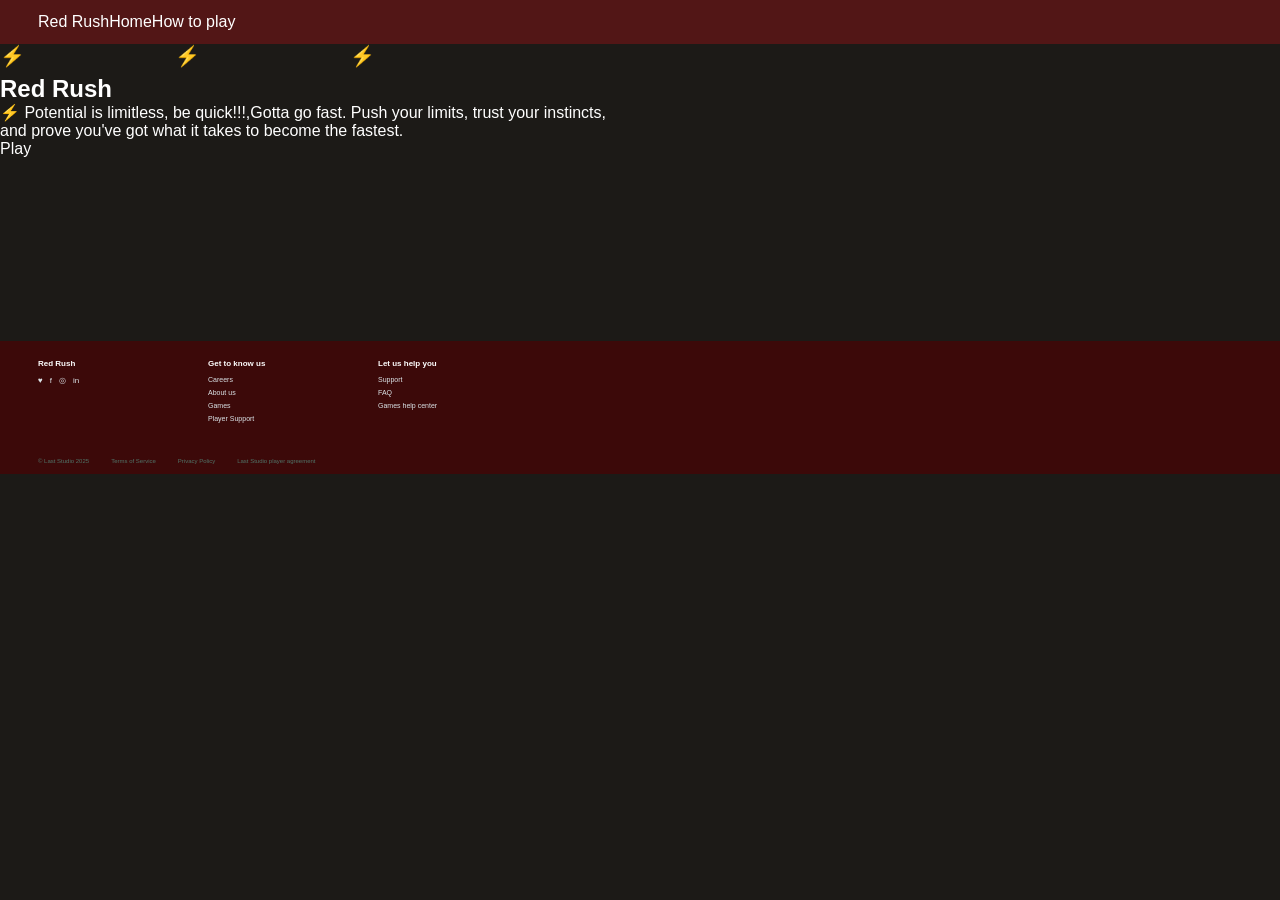
<file: index.html>
<!DOCTYPE html>
<html lang="en">
<head>
    <meta charset="UTF-8">
    <meta name="viewport" content="width=device-width, initial-scale=1.0">
    <title>Red Rush - Game</title>
    <link rel="stylesheet" href="style.css">
</head>
<body>
    <header class="header">
        <div class="logo">
            Red Rush
        </div>
        <nav>
            <a href="index.html">Home</a>
        </nav>
        <a href="#how to play" class="how to play">
            How to play
        </a>
     </header>
    
     <main>
      <section class="Hero">
        <div class="energy-icons">
              <span>⚡</span>
              <span>⚡</span>
              <span>⚡</span>
      </div>
      <h1>Red Rush</h1>
      <p>
         ⚡ Potential is limitless, be quick!!!,Gotta go fast. Push your limits, trust your instincts, <br>
             and prove you've got what it takes to become the fastest. <br>
     </p>
     <a href="game.html" class="play button">
        Play
     </a>
      </section>
      <section class="content-space" id="how-to-play">
         </section>
     </main>
    <footer class="footer">

        <div class="footer-container">
            <div class="footer-column">

                <h3>Red Rush</h3>

                <div class="social-icons">
                    <a href="#">♥</a>
                    <a href="#">f</a>
                    <a href="#">◎</a>
                    <a href="#">in</a>
                </div>

            </div>

            <div class="footer-column">

                <h3>Get to know us</h3>

                <a href="#">Careers</a>
                <a href="#">About us</a>
                <a href="#">Games</a>
                <a href="#">Player Support</a>

            </div>
            <div class="footer-column">

                <h3>Let us help you</h3>

                <a href="#">Support</a>
                <a href="#">FAQ</a>
                <a href="#">Games help center</a>

            </div>

        </div>
        <div class="footer-bottom">

            <span>© Last Studio 2025</span>
            <span>Terms of Service</span>
            <span>Privacy Policy</span>
            <span>Last Studio player agreement</span>

        </div>

    </footer>

    
</body>
</html>
</file>
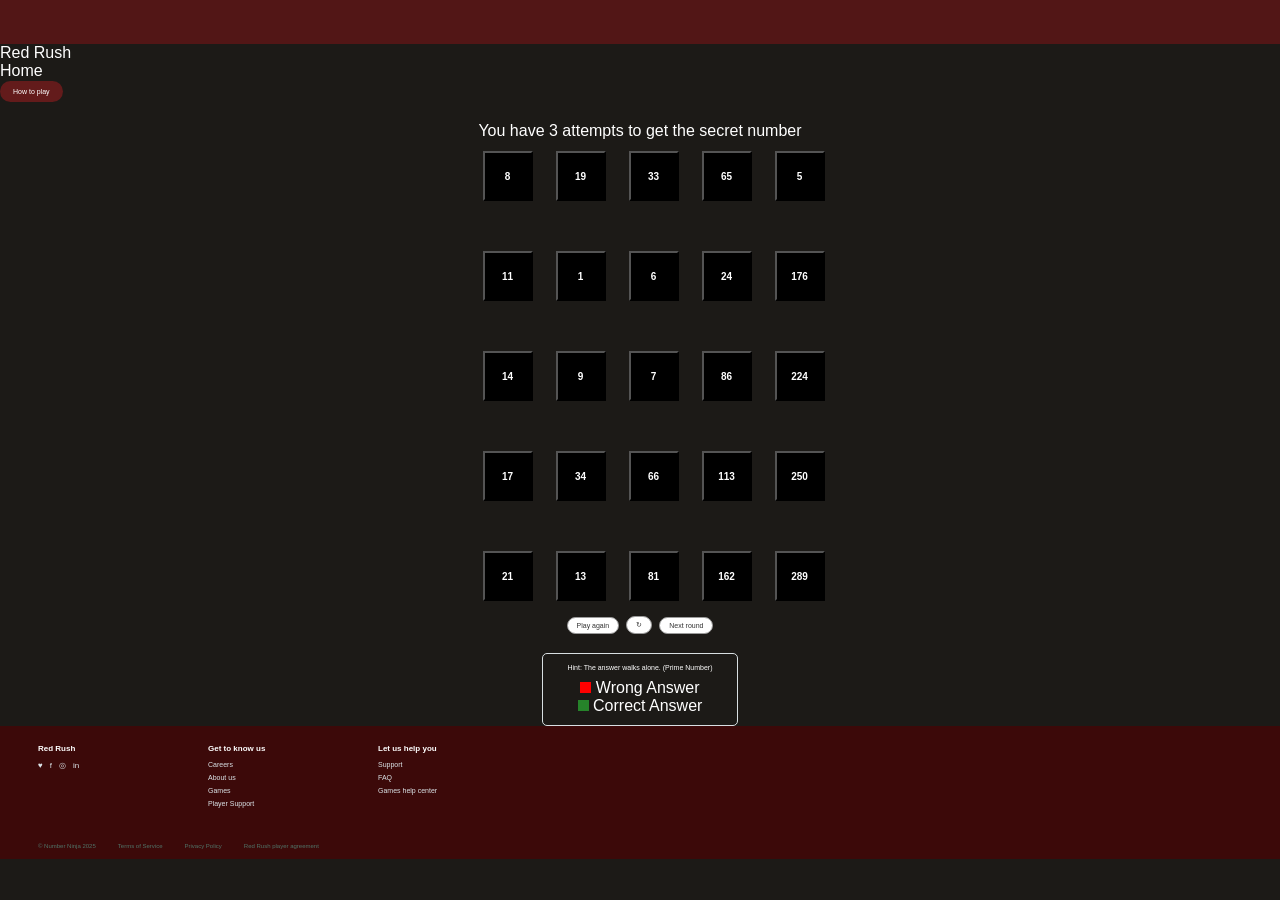
<file: game.html>
<!DOCTYPE html>
<html lang="en">
<head>
    <meta charset="UTF-8">
    <meta name="viewport" content="width=device-width, initial-scale=1.0">
    <title>Red Rush - game</title>
    <link rel="stylesheet" href="style.css">
</head>
<body>
    <header class="header"></header>
    
        <div class="logo">
            Red Rush
        </div>

        <nav class="nav">
            <a href="index.html">Home</a>

        </nav>
        <a href="index.html" class="how-to-play">
            How to play
        </a>

    </header>

    <main class="game-main">

        <p class="attempts">
            You have 3 attempts to get the secret number
        </p>

        <div class="number-grid">

            <button>8</button>
            <button>19</button>
            <button>33</button>
            <button>65</button>
            <button>5</button>

            <button>11</button>
            <button>1</button>
            <button>6</button>
            <button>24</button>
            <button>176</button>

            <button>14</button>
            <button>9</button>
            <button>7</button>
            <button>86</button>
            <button>224</button>

            <button>17</button>
            <button>34</button>
            <button>66</button>
            <button>113</button>
            <button>250</button>

            <button>21</button>
            <button>13</button>
            <button>81</button>
            <button>162</button>
            <button>289</button>

        </div>

        <div class="game-controls">

            <button>Play again</button>

            <button>↻</button>

            <button>Next round</button>

        </div>

        <section class="hint-box">

            <p>
                Hint: The answer walks alone. (Prime Number)
            </p>

            <div class="legend">

                <div class="legend-item">
                    <span class="wrong"></span>
                    <span>Wrong Answer</span>
                </div>

                <div class="legend-item">
                    <span class="correct"></span>
                    <span>Correct Answer</span>
                </div>

            </div>

        </section>

    </main>

    <footer class="footer">

        <div class="footer-container">

            <div class="footer-column">

                <h3>Red Rush</h3>

                <div class="social-icons">
                    <a href="#">♥</a>
                    <a href="#">f</a>
                    <a href="#">◎</a>
                    <a href="#">in</a>
                </div>

            </div>


            <div class="footer-column">

                <h3>Get to know us</h3>

                <a href="#">Careers</a>
                <a href="#">About us</a>
                <a href="#">Games</a>
                <a href="#">Player Support</a>

            </div>


            <div class="footer-column">

                <h3>Let us help you</h3>

                <a href="#">Support</a>
                <a href="#">FAQ</a>
                <a href="#">Games help center</a>

            </div>

        </div>


        <div class="footer-bottom">

            <span>© Number Ninja 2025</span>
            <span>Terms of Service</span>
            <span>Privacy Policy</span>
            <span>Red Rush player agreement</span>

        </div>

    </footer>

    
</body>
</html>
</file>
<file: style.css>
* {
    margin: 0;
    padding: 0;
    box-sizing: border-box;
}


body {
    font-family: 'Gill Sans', 'Gill Sans MT', Calibri, 'Trebuchet MS', sans-serif;
    background-color: rgb(28, 26, 23);
    color: white;
    min-height: 100vh;
}


a {
    text-decoration:none;
    color: inherit;
}


.header {
    height: 44px;

    display: flex;
    align-items: center;

    padding: 0 38px;

    background-color: rgb(82, 22, 22);

    position: relative;
}


.how-to-play {
    margin-left: auto;

    background-color:rgb(99, 27, 27);
    color: white;

    padding: 7px 13px;

    border-radius: 20px;

    font-size: 7px;
}

.hero {
    min-height: 400px;

    display: flex;
    flex-direction: column;

    justify-content: center;
    align-items: center;

    text-align: center;
}


.energy-icons {
    display: flex;

    gap: 150px;

    margin-bottom: 7px;
}


.energy-icons span {
    font-size: 20px;
}


.hero h1 {
    font-size: 16px;

    margin-bottom: 8px;
}



.hero p {
    font-size: 8px;

    line-height: 1.6;

    color:#10283a;

    margin-bottom: 14px;
}


.play-button {
    display: inline-block;

    background-color: #8b4513;
    color: white;

    padding: 10px 35px;

    border-radius: 20px;

    text-decoration: none;

    margin-top: 15px;
}


.content-space {
    height: 183px;
}


.game-main {
    min-height: 345px;

    display: flex;
    flex-direction: column;

    align-items: center;

    padding-top: 24px;
}


.attempts {
    font-size: px;

    margin-bottom: 11px;
    }


.number-grid {
    display: grid;

    grid-template-columns: repeat(5, 23px);

    gap: 50px;

    margin-bottom: 15px;
}


.number-grid button {
    width: 50px;
    height: 50px;

    background-color: black;

    color: white;

    font-size: 10px;

    font-weight: bold;

    cursor: pointer;
}



.game-controls {
    display: flex;

    align-items: center;

    gap: 7px;

    margin-bottom: 19px;
}
.game-controls button {
    background-color: white;

    border: 1px solid #9b9b9b;

    border-radius: 20px;

    padding: 4px 9px;

    font-size: 7px;

    color: #333;
}


.play-button {
    background-color: rgb(87, 26, 26);
    color: white;
}


.hint-box {
    width: 196px;

    min-height: 51px;

    border: 1px solid #d8dfe2;

    border-radius: 5px;

    padding: 10px;

    text-align: center;
}


.hint-box p {
    font-size: 7px;

    margin-bottom: 8px;

    color: white;
    }



.wrong,
.correct {
    width: 11px;
    height: 11px;

    display: inline-block;
}


.wrong {
    background-color: red;
}


.correct {
    background-color: #26832a;
}

.footer {
    background-color: rgb(60, 9, 9);

    color: white;

    min-height: 130px;

    padding: 18px 38px 10px;
}


.footer-container {
    display: flex;

    gap: 70px;

    max-width: 900px;
}


.footer-column {
    display: flex;

    flex-direction: column;

    min-width: 100px;
}


.footer-column h3 {
    font-size: 8px;

    margin-bottom: 8px;
}


.footer-column a {
    font-size: 7px;

    color: #dce5e9;

    margin-bottom: 6px;
}


.social-icons {
    display: flex;

    gap: 7px;
}


.social-icons a {
    font-size: 8px;

    margin: 0;
}


.footer-bottom {
    display: flex;

    gap: 22px;

    margin-top: 30px;

    font-size: 6px;

    color:  rgb(80, 117, 105);
    }
    

@media (max-width: 700px) {

    .header {
        padding: 0 20px;
    }


    .footer {
        padding-left: 20px;
        padding-right: 20px;
    }


    .footer-container {
        gap: 35px;
    }

}


/* Phones */

@media (max-width: 500px) {

    .header {
        padding: 0 15px;
    }


    .nav {
        margin-left: 20px;
    }


    .hero {
        padding: 20px;
    }


    .hero p {
        font-size: 7px;
    }


    .footer-container {
        flex-wrap: wrap;

        gap: 25px;
    }


    .footer-bottom {
        flex-wrap: wrap;

        gap: 10px;
    }

}
</file>
